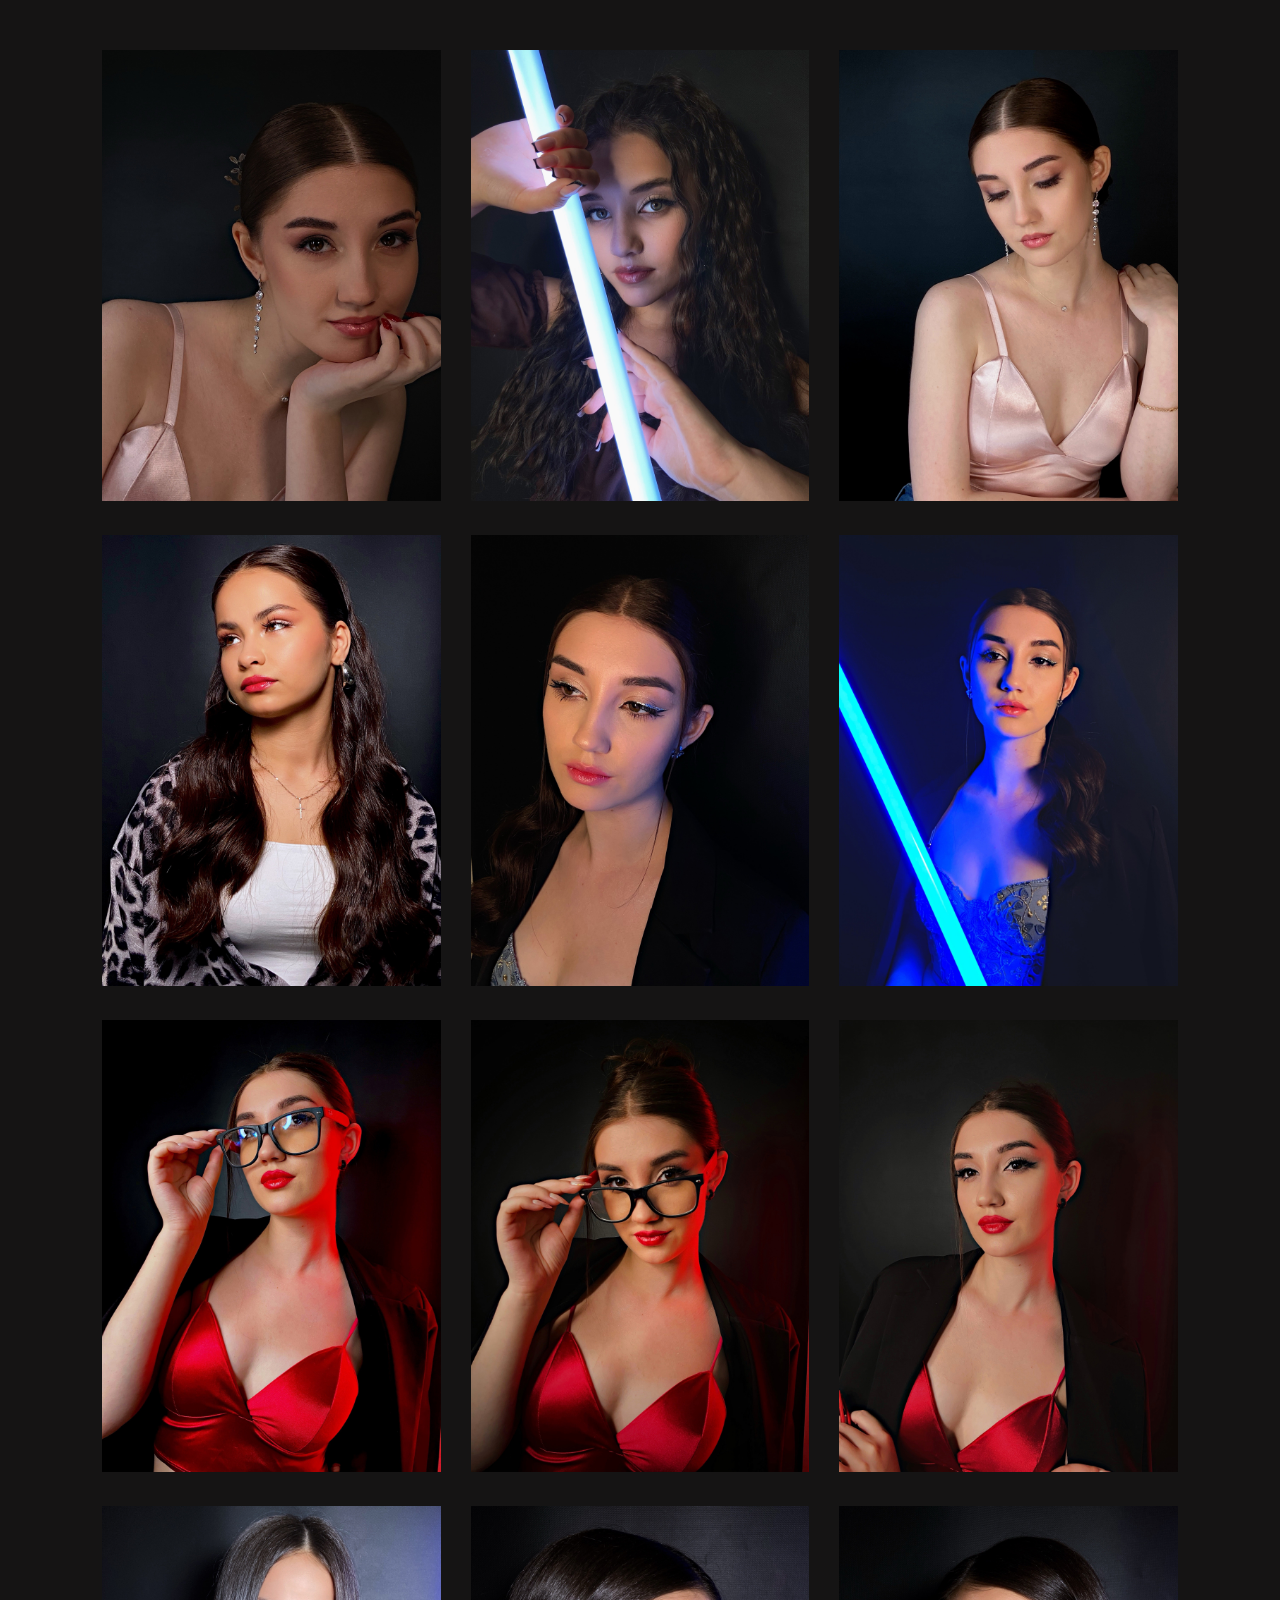
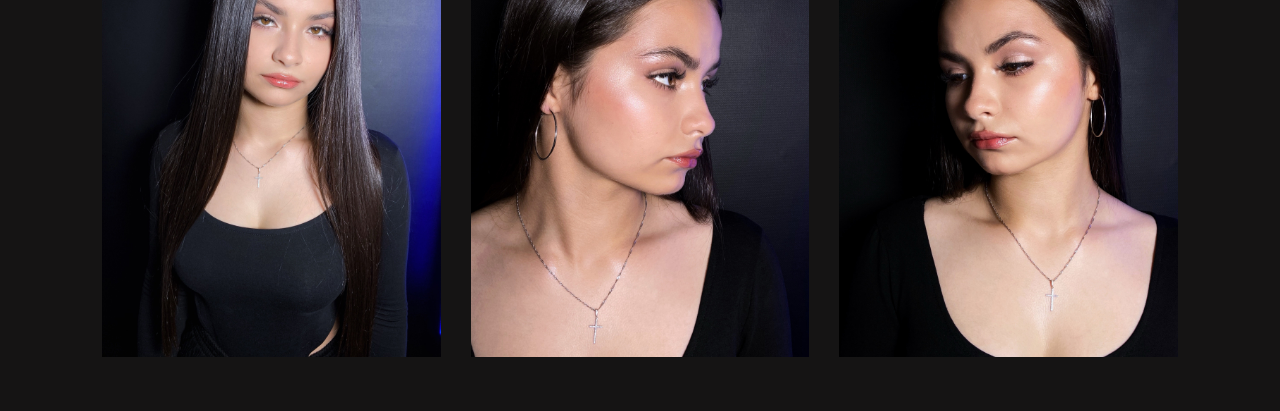
<file: galery.html>
<!DOCTYPE html>
<html lang="en">
<head>
	<meta charset="UTF-8">
	<meta http-equiv="X-UA-Compatible" content="IE=edge">
	<meta name="viewport" content="width=device-width, initial-scale=1.0">
	<link rel="stylesheet" href="css/stylegalery.css">
    <link rel="stylesheet" href="css/lightbox.css">
	<title>Мои работы</title>
</head>
<body>
    <div class="container">
        <div class="gallery">
            <a href="images/photo_1.jpg"  data-lightbox="models" data-title="Можно цену или название">
                <img src="images/photo_1.jpg">
            </a>

            <a href="images/photo_25.jpg"  data-lightbox="models" data-title="caption1">
                <img src="images/photo_25.jpg">
            </a>

            <a href="images/photo_3.jpg"  data-lightbox="models" data-title="caption1">
                <img src="images/photo_3.jpg">
            </a>

            <a href="images/photo_4.jpg"  data-lightbox="models" data-title="caption1">
                <img src="images/photo_4.jpg">
            </a>

            <a href="images/photo_5.jpg"  data-lightbox="models" data-title="caption1">
                <img src="images/photo_5.jpg">
            </a>

            <a href="images/photo_6.jpg"  data-lightbox="models" data-title="caption1">
                <img src="images/photo_6.jpg">
            </a>

            <a href="images/photo_7.jpg"  data-lightbox="models" data-title="caption1">
                <img src="images/photo_7.jpg">
            </a>

            <a href="images/photo_8.jpg"  data-lightbox="models" data-title="caption1">
                <img src="images/photo_8.jpg">
            </a>

            <a href="images/photo_9.jpg"  data-lightbox="models" data-title="caption1">
                <img src="images/photo_9.jpg">
            </a>

            <a href="images/photo_10.jpg"  data-lightbox="models" data-title="caption1">
                <img src="images/photo_10.jpg">
            </a>

            <a href="images/photo_11.jpg"  data-lightbox="models" data-title="caption1">
                <img src="images/photo_11.jpg">
            </a>

            <a href="images/photo_12.jpg"  data-lightbox="models" data-title="caption1">
                <img src="images/photo_12.jpg">
            </a>
            
           


        </div>
    </div>
    <script src="js/lightbox-plus-jquery.js"></script>
</body>
</html>
</file>
<file: css/stylegalery.css>
* {
    margin: 0;
    padding: 0;
    box-sizing: border-box;
    font-family: 'poppins', sans-serif;
}

.container {
    width: 100%;
    min-height: 100vh;
    display: flex;
    align-items: center;
    justify-content: center;
    padding: 50px 8%;
    background-color: rgb(21, 20, 20);
}

.gallery {
    display: grid;
    grid-template-columns: repeat(auto-fit, minmax(250px, 1fr));
    grid-gap: 30px;
}

.gallery img {
    width: 100%;
}
</file>
